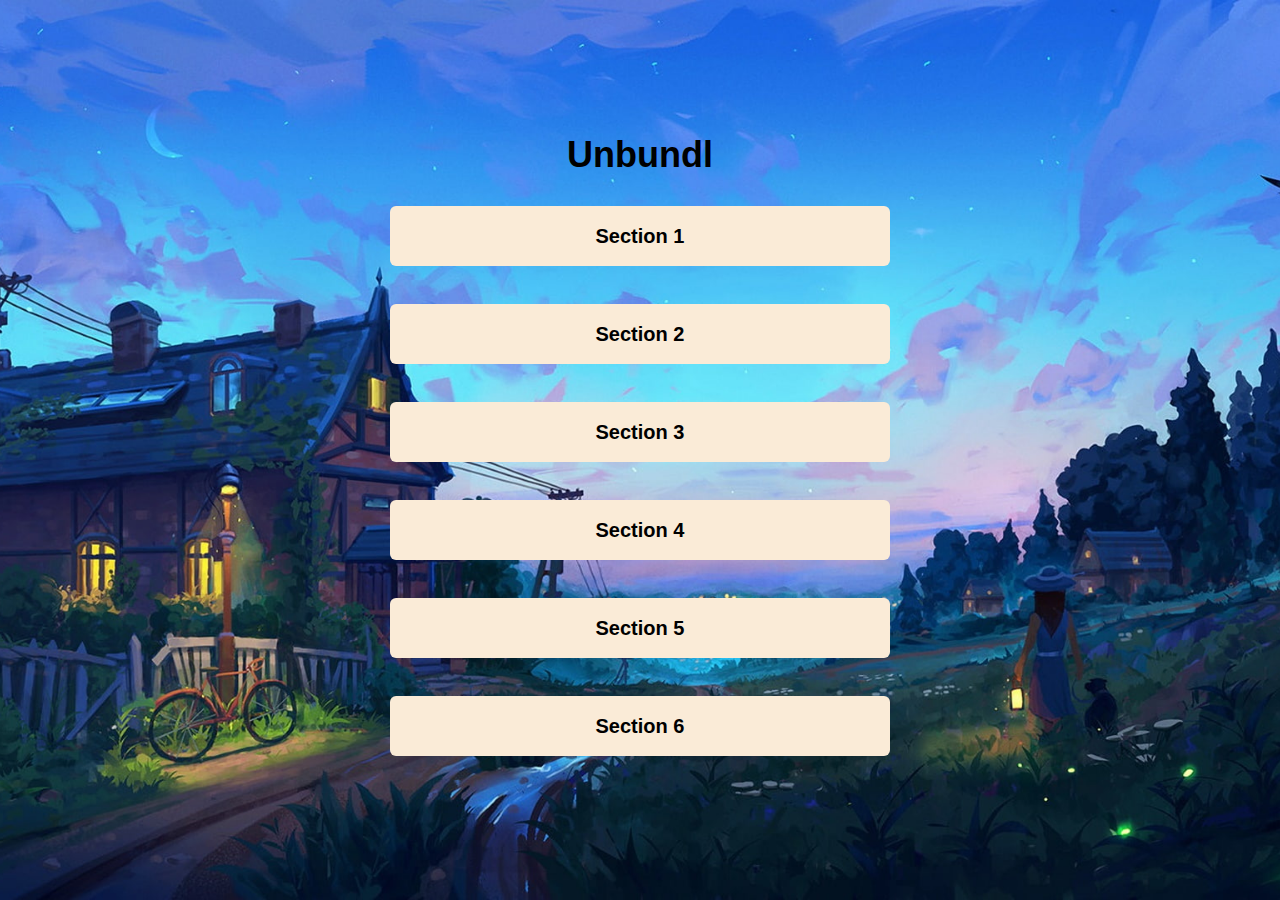
<file: index.html>
<!DOCTYPE html>
<html lang="en">
<head>
  <meta charset="UTF-8">
  <meta name="viewport" content=" width = device-width, initial-scale = 1.0 ">
  <title>Unbundl</title>
   <link rel="stylesheet" href="style.css"> <!-- Linking the CSS file -->
</head>
<body>
   <div class="wrapper">
  <div class="button-container">
    <h1 class="headings">Unbundl</h1>

    <a href="./section1/section1.html" class="butn">Section 1</a><br>
    <a href="./section2/section2.html" class="butn">Section 2</a><br>
    <a href="./section3/section3.html" class="butn">Section 3</a><br>
    <a href="./section4/section4.html" class="butn">Section 4</a><br>
    <a href="./section5/section5.html" class="butn">Section 5</a><br>
    <a href="./section6/section6.html" class="butn">Section 6</a>
  </div>
</div>


</body>
</html>
</file>
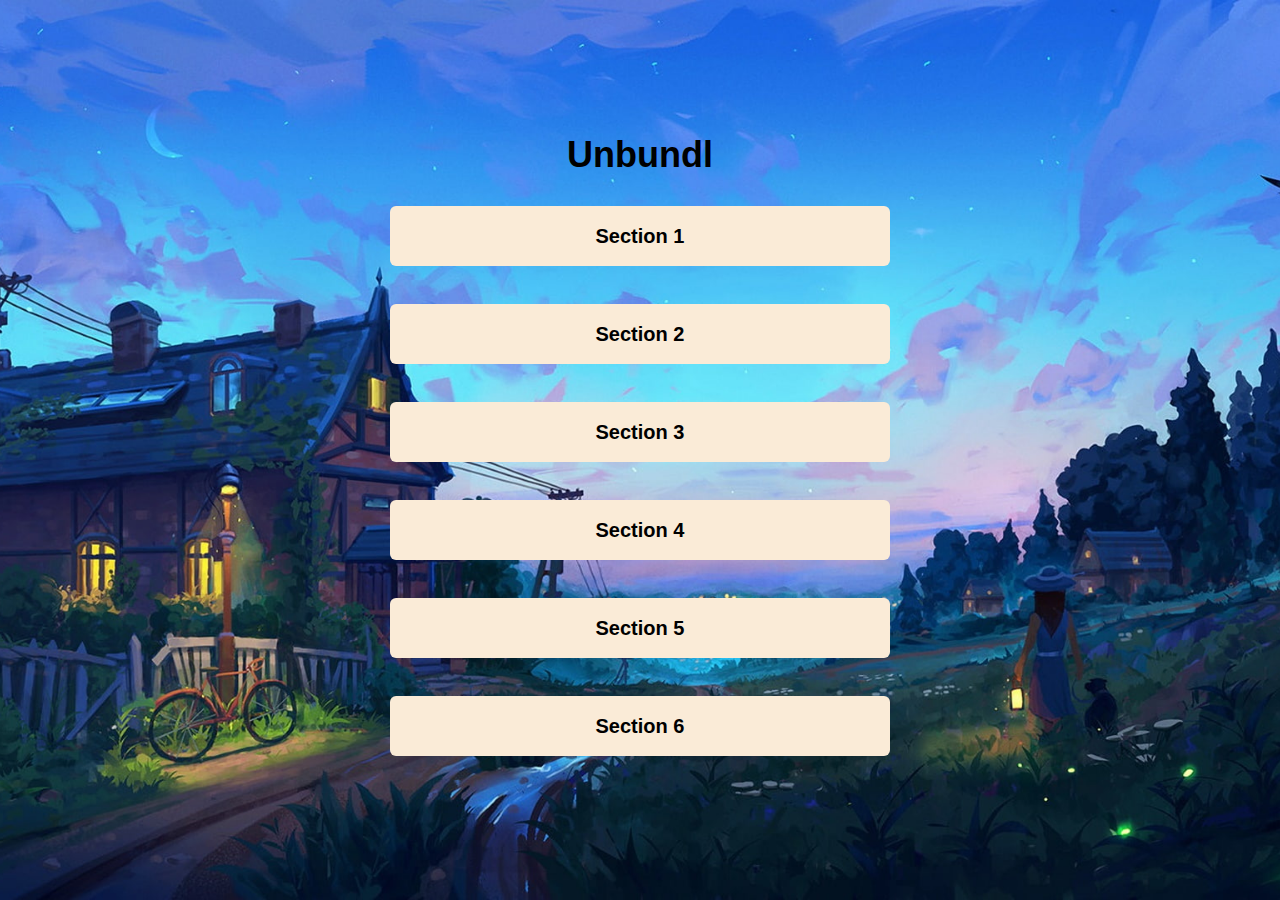
<file: home.html>
<!DOCTYPE html>
<html lang="en">
<head>
  <meta charset="UTF-8">
  <meta name="viewport" content=" width = device-width, initial-scale = 1.0 ">
  <title>Unbundl</title>
   <link rel="stylesheet" href="home.css"> <!-- Linking the CSS file -->
</head>
<body>
   <div class="wrapper">
  <div class="button-container">
    <h1 class="headings">Unbundl</h1>

    <a href="./section1/section1.html" class="butn">Section 1</a><br>
    <a href="./section2/section2.html" class="butn">Section 2</a><br>
    <a href="./section3/section3.html" class="butn">Section 3</a><br>
    <a href="./section4/section4.html" class="butn">Section 4</a><br>
    <a href="./section5/section5.html" class="butn">Section 5</a><br>
    <a href="./section6/section6.html" class="butn">Section 6</a>
  </div>
</div>


</body>
</html>
</file>
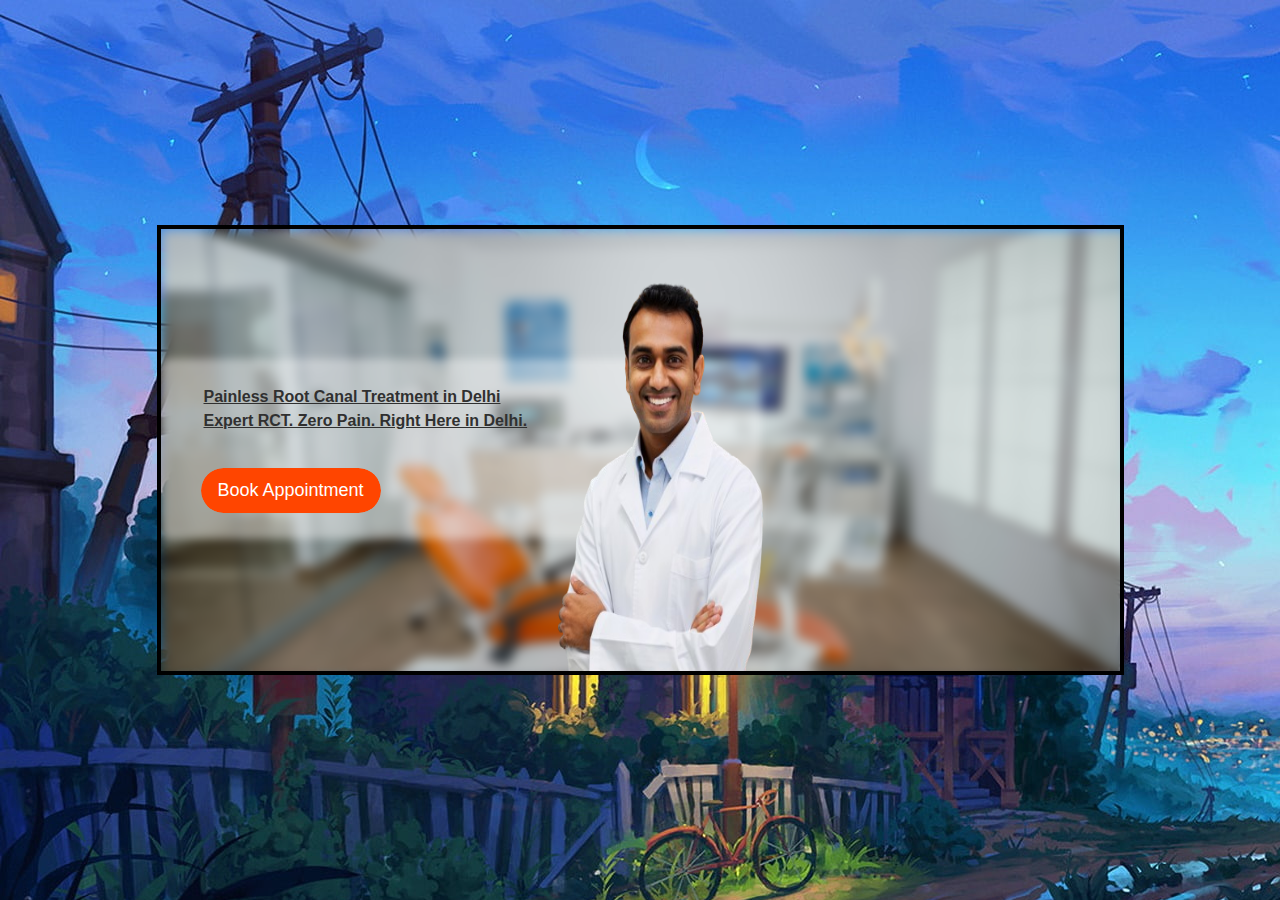
<file: section1/section1.html>
<!DOCTYPE html>
<html lang="en">
<head>
  <meta charset="UTF-8">
  <meta name="viewport" content="width=device-width, initial-scale=1.0">
  <title>Document</title>
  <link rel="stylesheet" href="section1.css">
</head>
<body>

  <div class="section1">
    <img id="imgman" src="./images/man.png"/>

    <div class="boxx">
      <div class="boxx-blur-bg"></div> 

      <div class="boxx-text">
        <h3 id="text1">Painless Root Canal Treatment in Delhi</h3>
        <h3 id="text2">Expert RCT. Zero Pain. Right Here in Delhi.</h3>
      </div>

      <!-- <div class="appointment">
        <div class="bgrnd"></div>
        <h3 id="appointment">Book Appointment</h3>
      </div> -->

      <button class="appointment">
        <div class="bgrnd"></div>
        <h3 id="appointment">Book Appointment</h3>
      </button>

    </div>


    <img id="bck-img" src="./images/sect1_bg.jpg"/>
  </div>
</body>
</html>
</file>
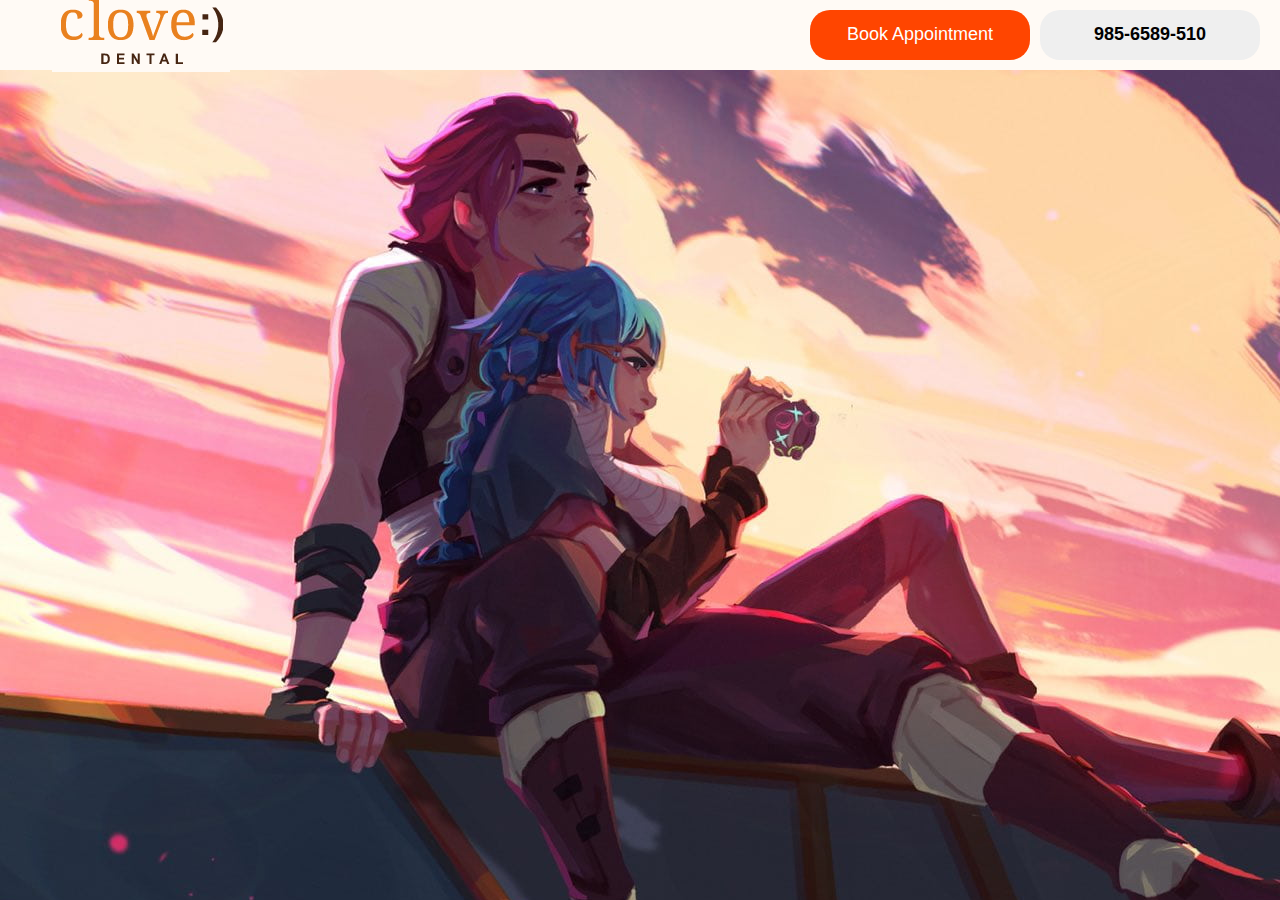
<file: section2/section2.html>
<!DOCTYPE html>
<html lang="en">
<head>
  <meta charset="UTF-8">
  <meta name="viewport" content="width=device-width, initial-scale=1.0">
  <title>section2</title>
  <link rel="stylesheet" href="section2.css">
</head>
<body>
   <div class="navbar">

      <div class="logo">
        <img src="./images/logo.png" alt="logo"/>
      </div>

        <div class="rightside">
          <button class="appointment">
              <div class="bgrnd"></div>
              <h3 id="appointment">Book Appointment</h3>
          </button>

          <button class="appointment">
            <div class="appointment-phn"></div>
            <h3 id="appointment-phn">985-6589-510</h3>
          </button>
        </div>
   </div>
</body>
</html>
</file>
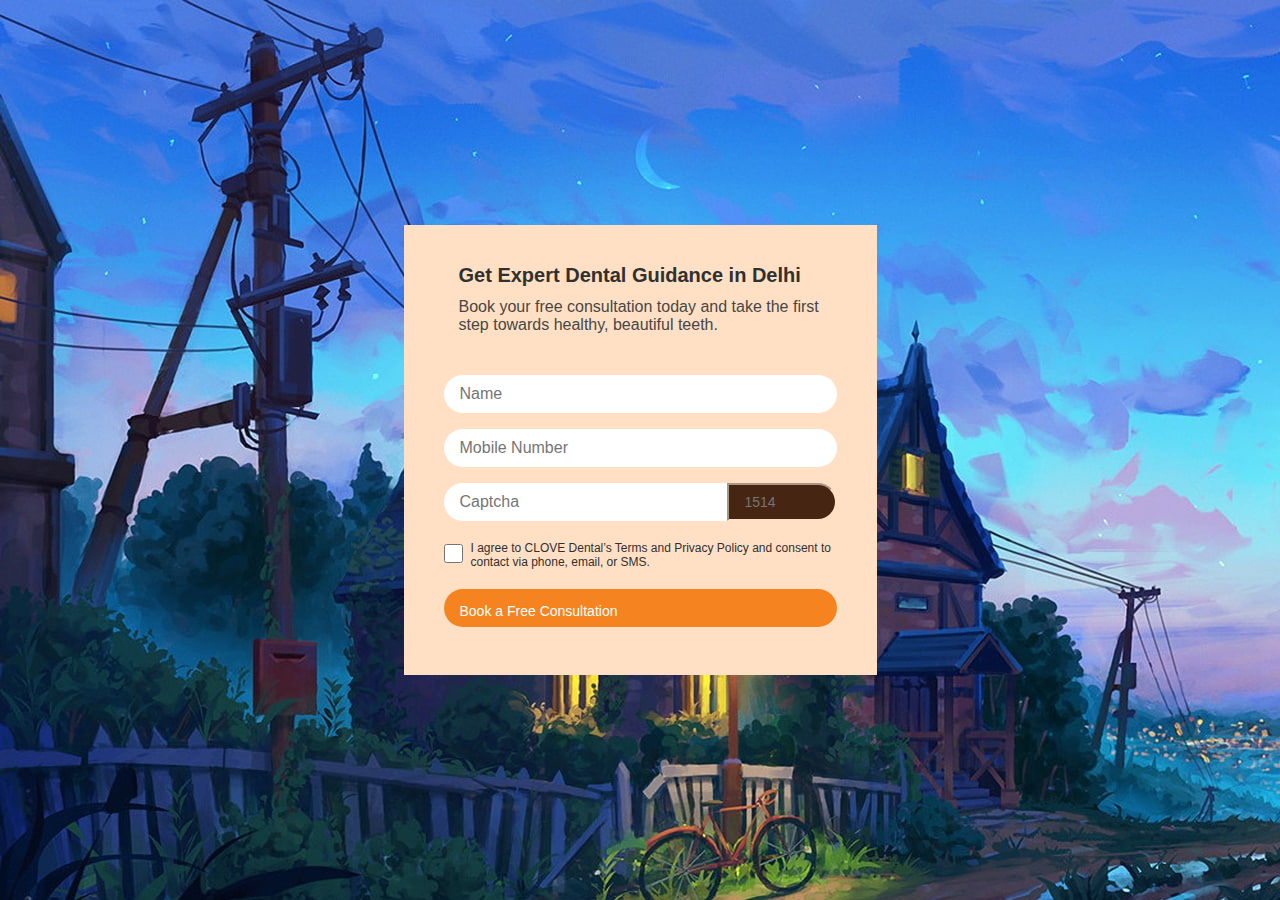
<file: section3/section3.html>
<!DOCTYPE html>
<html lang="en">
<head>
  <meta charset="UTF-8">
  <meta name="viewport" content="width=device-width, initial-scale=1.0">
  <title>section3</title>
  <link rel="stylesheet" href="section3.css">
</head>
<body>
  <div class="boxx">

    <div class="headings">
      <h3 id="text1">Get Expert Dental Guidance in Delhi</h3>
      <h3 id="text2">Book your free consultation today and take the first step towards healthy, beautiful teeth.</h3>
    </div>

    <div class="sub-box">

    <div class="inputs">
      
      <input type="text" id="name" placeholder="Name" />

      <input type="text" id="number" placeholder="Mobile Number" />
      

      <div class="captcha-group">
        <input type="text" id="captcha1" placeholder="Captcha" />
        <input type="text" id="captcha2" placeholder="1514" />
      </div>
    </div>

    <div class="tick-box">
  <input type="checkbox" id="tick-checkbox" />
  <label for="tick-checkbox" class="tick-text">
    I agree to CLOVE Dental’s Terms and Privacy Policy and consent to contact via phone, email, or SMS.
  </label>
</div>


    <div class="consult">
      <h3 id="consult-content">Book a Free Consultation</h3>
    </div>

    </div>

  </div>
</body>
</html>
</file>
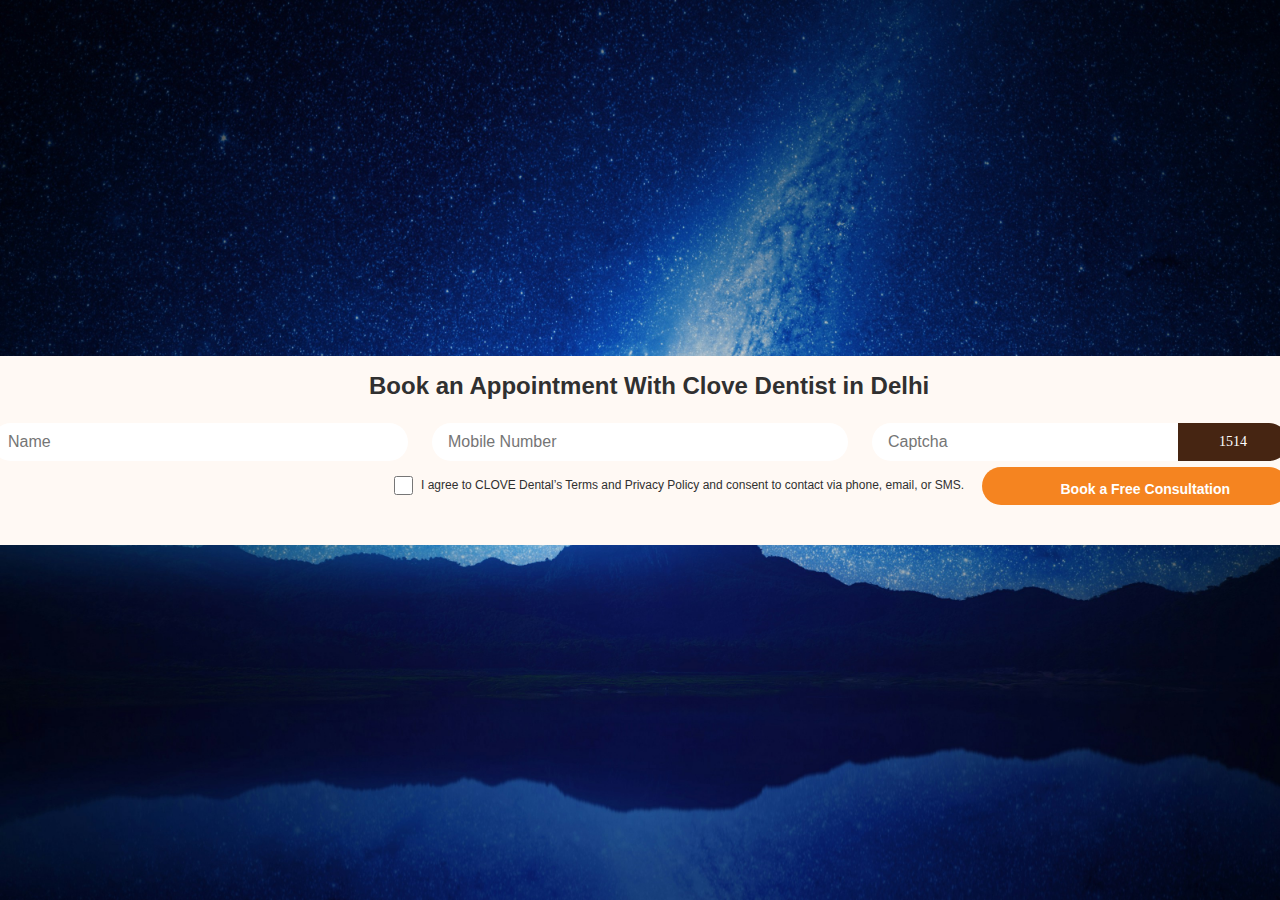
<file: section4/section4.html>
<!DOCTYPE html>
<html lang="en">

<head>
  <meta charset="UTF-8" />
  <meta name="viewport" content="width=device-width, initial-scale=1.0" />
  <title>section4</title>
  <link rel="stylesheet" href="section4.css" />
</head>

<body>
  <div class="main-box">

    <h3 id="heading">Book an Appointment With Clove Dentist in Delhi</h3>

    <form id="appointment-form">
      <div class="details">
        <input type="text" id="name" name="name" placeholder="Name" required />
        <input type="text" id="number" name="number" placeholder="Mobile Number" required />
        <div class="captcha-group">
          <input type="text" id="captcha1" name="captcha" placeholder="Captcha" required />
          <div id="captcha2">1514</div>
        </div>
      </div>
      <div class="consent">
        <div class="tick-box">
          <input type="checkbox" id="tick-checkbox" required />
          <label for="tick-checkbox" class="tick-text">
            I agree to CLOVE Dental’s Terms and Privacy Policy and consent to contact via phone, email, or SMS.
          </label>
        </div>
        <div class="consult-div clickable" id="consult-div">
          <div class="consult">
            <h3 id="consult-content">Book a Free Consultation</h3>
          </div>
        </div>
      </div>
    </form>
  </div>
</body>

</html>
</file>
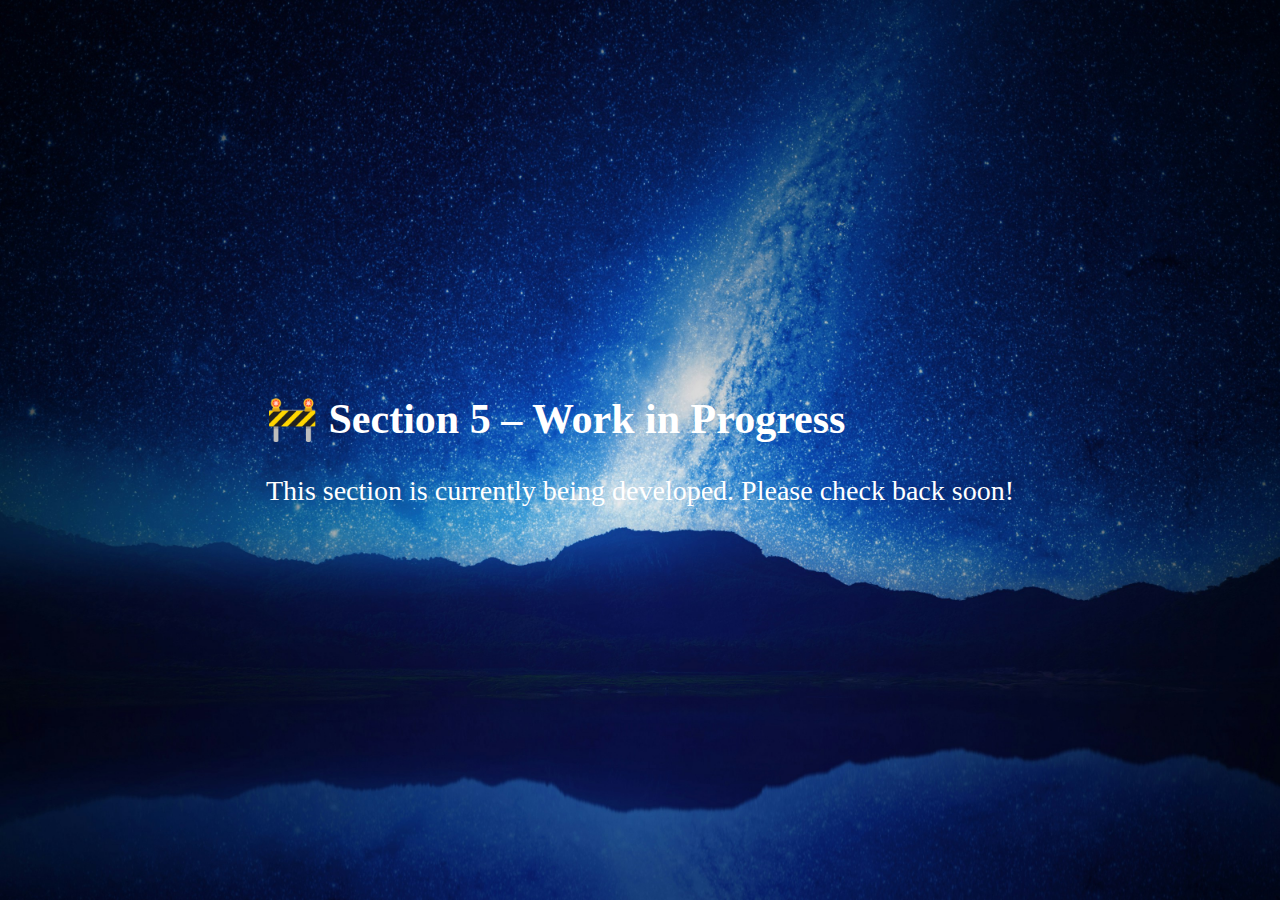
<file: section5/section5.html>
<!DOCTYPE html>
<html lang="en">
<head>
  <meta charset="UTF-8">
  <meta name="viewport" content="width=device-width, initial-scale=1.0">
  <title>section5</title>
  <link rel="stylesheet" href="section5.css">
</head>
<body>
  <div class="section5">
   <h2>🚧 Section 5 – Work in Progress</h2>
   <br>
   <p>This section is currently being developed. Please check back soon!</p>
   </div>

</body>
</html>
</file>
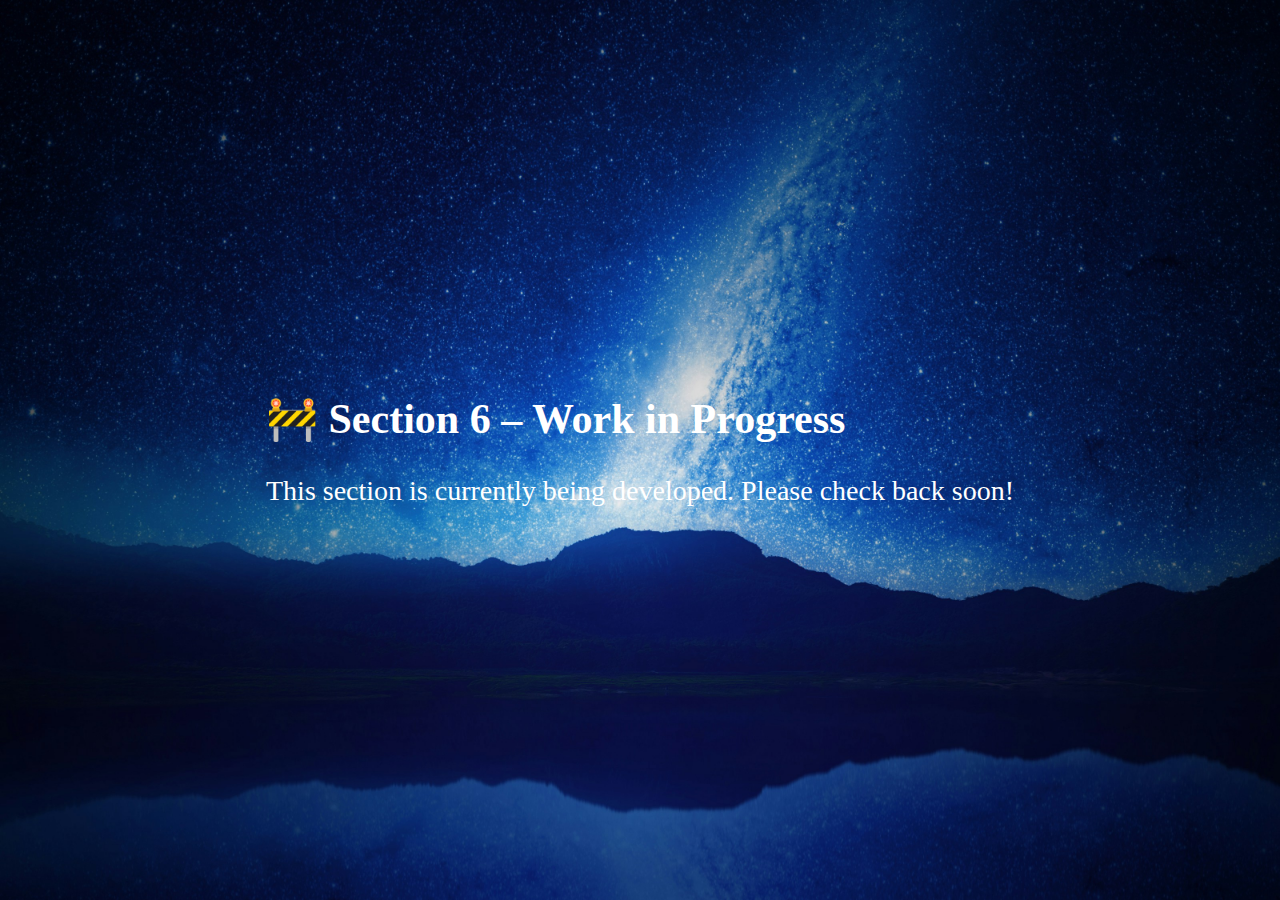
<file: section6/section6.html>
<!DOCTYPE html>
<html lang="en">
<head>
  <meta charset="UTF-8">
  <meta name="viewport" content="width=device-width, initial-scale=1.0">
  <title>section6</title>
  <link rel="stylesheet" href="section6.css">
</head>
<body>
   <div class="section6">
   <h2>🚧 Section 6 – Work in Progress</h2>
   <br>
   <p>This section is currently being developed. Please check back soon!</p>
   </div>
</body>
</html>
</file>
<file: style.css>
* {
  margin: 0;
  padding: 0;
  box-sizing: border-box;
}

html, body {
  height: 100%;
  font-family: Arial, sans-serif;
  background-color: brown;
  background-image: url("./images/bg3.jpg");
  background-size: cover;
  background-position: center;
}

.wrapper {
  height: 100%;
  display: flex;
  justify-content: center;
  align-items: center;
}

.button-container {
  text-align: center;
}

.headings {
  color: black;
  margin-bottom: 30px;
  font-size: 36px;
}

.butn {
  display: flex;
  justify-content: center; /* horizontal center */
  align-items: center;     /* vertical center */
  
  width: 500px;
  height: 60px;
  margin: 10px auto;
  
  padding: 0;
  background-color: antiquewhite;
  color: black;
  font-size: 20px;
  border: none;
  border-radius: 6px;
  text-align: center;
  text-decoration: none;
  transition: background-color 0.3s ease;
  cursor: pointer;
  font-weight: 600;
}


.butn:hover {
  background-color: #f0e0c0;
}
</file>
<file: home.css>
* {
  margin: 0;
  padding: 0;
  box-sizing: border-box;
}

html, body {
  height: 100%;
  font-family: Arial, sans-serif;
  background-color: brown;
  background-image: url("./images/bg3.jpg");
  background-size: cover;
  background-position: center;
}

.wrapper {
  height: 100%;
  display: flex;
  justify-content: center;
  align-items: center;
}

.button-container {
  text-align: center;
}

.headings {
  color: black;
  margin-bottom: 30px;
  font-size: 36px;
}

.butn {
  display: flex;
  justify-content: center; /* horizontal center */
  align-items: center;     /* vertical center */
  
  width: 500px;
  height: 60px;
  margin: 10px auto;
  
  padding: 0;
  background-color: antiquewhite;
  color: black;
  font-size: 20px;
  border: none;
  border-radius: 6px;
  text-align: center;
  text-decoration: none;
  transition: background-color 0.3s ease;
  cursor: pointer;
  font-weight: 600;
}


.butn:hover {
  background-color: #f0e0c0;
}
</file>
<file: section2/section2.css>
*{
  padding: 0;
  margin: 0;
  box-sizing: border-box;
}

body {
  background-image: url("../images/bg.jpg");
}

.navbar{
  background-color:#FFFAF5;
  width:100%;
  height:70px;
  display: flex;
  justify-content: space-between; 
  align-items: center;
  padding: 0 20px;
}
.logo{
  margin-left: 2rem;
}

.rightside {
  display: flex;
  gap: 10px;
}

.appointment {
  position: relative;  /* to contain absolute children */
  width: 220px;
  height: 50px;
  padding: 10px;
  z-index: 1;
  display: flex;
  align-items: center;
  justify-content: center;
  border-radius: 20px;
  border:none;

}

#appointment {
  position: relative;  /* so it’s above .bgrnd */
  color: white;
  font-family: 'Figtree', sans-serif;
  font-weight: 400;
  font-size: 18px;
  line-height: 1.2;
  text-align: center;
  margin: 0;
  z-index: 1;
  user-select: none;
}

.bgrnd {
  position: absolute;
  top: 0; left: 0; right: 0; bottom: 0;
  background-color: orangered;
  border-radius: 20px;
  z-index: 0; /* behind the text */
}

#appointment-phn {
  position: relative;  /* so it’s above .bgrnd */
  color: black;
  font-family: 'Figtree', sans-serif;
  font-weight: 600;
  font-size: 18px;
  line-height: 1.2;
  text-align: center;
  margin: 0;
  z-index: 1;
  user-select: none;
}
</file>
<file: section3/section3.css>
*{
  padding: 0;
  margin: 0;
  box-sizing: border-box;
}
html, body {
  height: 100%;
  margin: 0%;
}
.boxx {
  width: 473px;
  height: 450px;
  background-color: #ffe0c4;
  padding: 24px 40px 24px 40px;
  gap:20px;
  display: flex;
  flex-direction: column;
}

body {
  background-image: url("../images/bg3.jpg");
  display: flex;
  justify-content: center; 
  align-items: center;     
  height: 100vh;
}
.headings{
  width:393px;
  height:76px;
  gap: 8px;
  display: flex;
  flex-direction: column;
  margin :15px;
}
#text1{
  width:393px;
  height:26px;
  font-weight: 700;
  font-style: bold;
  font-size: 20px;
  letter-spacing: 0%;
  color: #303030;
  font-family: 'Figtree', sans-serif;
  top:0;
}
#text2{
  width: 393px;
  height:42px;
  font-weight: 400;
  font-style: regular;
  font-size: 16px;
  letter-spacing: 0%;
  color: #474747;
  font-family: 'Figtree', sans-serif;
}

.sub-box{
  width:393px;
  height:256px;
  gap:20px;
  display: flex;
  flex-direction: column;
}

.inputs{
  width:393px;
  height:146px;
  gap:16px;
  display: flex;
   flex-direction: column;
}

#name{
  width:393px;
  height:38px;
  border-radius: 24px;
  border:1px;
  border-color: #ffe0c4;
  gap:10px;
  background-color:#ffffff;
  padding:14px 16px 14px 16px;
  color:#777777;
  font-weight: 400;
  font-size:16px;
}
#number{
  width:393px;
  height:38px;
  border-radius: 24px;
  border:1px;
  border-color: #ffe0c4;
  padding:14px 16px 14px 16px;
  gap:10px;
  background-color:#ffffff;
  color:#777777;
  font-weight: 400;
  font-size:16px;
}
.captcha-group {
  display: flex;
  gap: 0; /* You can add if you want spacing */
}
#captcha1{
  width:283px;
  height:38px;
  border-top-left-radius: 24px;
  border-bottom-left-radius: 24px;
  border:1px;
  border-color: #ffe0c4;
  padding:17px 16px 17px 16px;
  gap:10px;
  background-color:#ffffff;
  color:#777777;
  font-weight: 400;
  font-size:16px;
}
#captcha2{
  width:110px;
  height:38px;
  border-top-right-radius: 24px;
  border-bottom-right-radius: 24px;
  /* border:1px; */
  border-color: #ffe0c4;
  padding:17px 16px 17px 16px;
  gap:10px;
  background-color:#462512;
  color:white;
  font-weight: 400;
  font-size:14px;
}


.tick-box {
  width: 393px;
  display: flex;
  align-items: flex-start;
  gap: 8px;
}

#tick-checkbox {
  width: 19px;
  height: 19px;
  border-radius: 4px;
  border: 1px solid #ffe0c4;
  background-color: white;
  margin-top: 3px; /* Align vertically with text */
}

.tick-text {
  width: 366px;
  font-family: 'Figtree', sans-serif;
  font-weight: 400;
  font-size: 12px;
  color: #303030;
}

.consult{
  width:393px;
  height:38px;
  border-radius: 24px;
  padding:14px 16px 14px 16px;
  gap:10px;
  background-color: #F58420;
}
#consult-content{
  width:160px;
  height:10px;
  font-family: 'Figtree', sans-serif;
  font-weight: 400;
  font-size: 14px;
  color:white;
}
</file>
<file: section4/section4.css>
* {
  padding: 0;
  margin: 0;
  box-sizing: border-box;
}

html,
body {
  height: 100%;
  margin: 0;
}

body {
  background-image: url("../images/bg2.jpg");
  display: flex;
  justify-content: center;
  align-items: center;
  height: 100vh;
  background-size: cover;
  background-position: center;
}

.main-box {
  width: 1320px;
  height: 189px;
  background-color: #fff9f4;
  /* background-color: black; */
  padding: 16px 12px 16px 12px;
  gap: 20px;
  display: flex;
  flex-direction: column;
  border-radius: 10px;
}

#heading {
  width: 542px;
  height: 31px;
  font-weight: 700;
  font-size: 24px;
  color: #303030;
  margin: 0 auto;
  /* centers  h3 */
  text-align: center;
  white-space: nowrap;
  font-family: 'Figtree', sans-serif;

}

.sub-box {
  width: 1296px;
  height: 106px;
  gap: 24px;
  display: flex;
  flex-direction: column;
}

.details {
  width: 1296px;
  height: 44px;
  gap: 24px;
  display: flex;
}

#name {
  width: 416px;
  height: 38px;
  border-radius: 24px;
  border: 1px;
  border-color: #ffe0c4;
  border-radius: 24px;
  gap: 10px;
  background-color: #ffffff;
  padding: 17px 16px 17px 16px;
  color: white;
  font-weight: 400;
  font-size: 16px;
}

#number {
  width: 416px;
  height: 38px;
  border-radius: 24px;
  border: 1px;
  border-color: #ffe0c4;
  border-radius: 24px;
  gap: 10px;
  background-color: #ffffff;
  padding: 17px 16px 17px 16px;
  color: white;
  font-weight: 400;
  font-size: 16px;
}

.captcha-group {
  display: flex;
  gap: 0;
  width: 416px;
  height: 44px;
}

#captcha1 {
  width: 306px;
  height: 38px;
  border-top-left-radius: 24px;
  border-bottom-left-radius: 24px;
  border: 1px;
  border-color: #ffe0c4;
  padding: 17px 16px 17px 16px;
  gap: 10px;
  background-color: #ffffff;
  color: white;
  font-weight: 400;
  font-size: 16px;
}

#captcha2 {
  width: 110px;
  height: 38px;
  border-top-right-radius: 24px;
  border-bottom-right-radius: 24px;
  background-color: #462512;
  color: white;
  font-weight: 400;
  font-size: 14px;
  padding: 17px 16px;
  display: flex;
  align-items: center;
  justify-content: center;
}

.consent {
  display: flex;
  width: 1296px;
  height: 38px;
  gap: 24px;
  flex-direction: row;
  align-items: center;
  justify-content: flex-end;
}

.tick-box {
  width: 564px;
  align-items: center;
  height: 19px;
  display: flex;
  gap: 8px;
  white-space: nowrap;
}

#tick-checkbox {
  width: 19px;
  height: 19px;
  border-radius: 4px;
  border: 1px solid #ffe0c4;
  background-color: white;
}

.tick-text {
  width: 537px;
  height: 16px;
  font-family: 'Figtree', sans-serif;
  font-weight: 400;
  font-size: 12px;
  color: #303030;
}

.consult-div {
  width: 306px;
  height: 38px;
  gap: 4px;
  z-index: 0;
}

.consult {
  display: flex;
  justify-content: center;
  align-items: center;
  width: 306px;
  height: 38px;
  border-radius: 24px;
  padding: 16px;
  background-color: #f58420;
}

#consult-content {
  width: 149px;
  height: 10px;
  font-family: 'Figtree', sans-serif;
  font-weight: 600;
  font-size: 14px;
  color: white;
  white-space: nowrap;
  margin: 0;
}

.details input#name,
.details input#number,
.details input#captcha1 {
  position: relative;
  z-index: 1;
}
</file>
<file: section5/section5.css>
*{
  padding: 0;
  margin: 0;
  box-sizing: border-box;
}
html, body {
  height: 100%;
  margin: 0;
}
body {
  background-image: url("../images/bg2.jpg");
  display: flex;
  justify-content: center; 
  align-items: center;     
  height: 100vh;
  background-size: cover;
  background-position: center;
}
.section5{
  color:white;
  font-size: 28px;
  font-style: 'serif';
}
</file>
<file: section6/section6.css>
*{
  padding: 0;
  margin: 0;
  box-sizing: border-box;
}
html, body {
  height: 100%;
  margin: 0;
}
body {
  background-image: url("../images/bg2.jpg");
  display: flex;
  justify-content: center; 
  align-items: center;     
  height: 100vh;
  background-size: cover;
  background-position: center;
}
.section6{
  color:white;
  font-size: 28px;
  font-style: 'serif';
}
</file>
<file: section1/section1.css>
/* Reset */
* {
  margin: 0;
  padding: 0;
  box-sizing: border-box;
}

/* Center the section1 inside the viewport */
html, body {
  height: 100%;
  width: 100%;
  margin: 0;
  display: flex;
  justify-content: center;
  align-items: center;
  font-family: Arial, sans-serif, 'Figtree';
  overflow: hidden;
  position: relative;
}
body{
  background-image: url("../images/bg3.jpg");
}

.section1 {
  width: 967px;
  height: 450px;
  position: relative;
  border:4px solid black;
  overflow: hidden;
}

/* Image man */
#imgman {
  width: 314px;
  height: 706px;
  position: absolute;
  left: 300px;
  bottom: 0;
  transform: scaleX(-1);
  z-index: 5;
}

.boxx {
  position: absolute; /* position inside .section1 */
  width: 600px;       /* fit inside .section1 */
  height: 180px;
  padding: 24px 40px;
  gap: 20px;
  display: flex;
  flex-direction: column;
  justify-content: center;
  top:130px;
  left:0;
  background: transparent;
  z-index: 3; /* above images */
}

.boxx-blur-bg {
  position: absolute;
  top: 0; left: 0; right: 0; bottom: 0;
  background-color: white;
  filter: blur(4px);
  border-radius: 8px;
  opacity: 0.4;
  z-index: 0;
}

.boxx-text {
  position: relative;
  z-index: 1;
  color: #303030;
}

.appointment {
  position: relative;
  width: 180px;
  height: 45px;
  margin-top: 15px;
  border-radius: 25px;
  border: none;
  cursor: pointer;
  overflow: hidden;
  z-index: 1;
  display: flex;
  justify-content: center;
  align-items: center;
  background: none;
}

.bgrnd {
  position: absolute;
  top: 0; left: 0; right: 0; bottom: 0;
  background-color: orangered;
  border-radius: 25px;
  z-index: 0;
  transition: background-color 0.3s ease;
}

.appointment:hover .bgrnd {
  background-color: #ff6b00;
}

#text1 {
  text-decoration: underline;
  padding: 3px;;
  font-family: 'Figtree', sans-serif; 
  font-weight: 800;       
  font-style:normal;
  font-size: 16px;
  color: #303030;

}
#text2{
  text-decoration: underline;
  padding: 3px;
  font-family: 'Figtree', sans-serif;
  font-weight:600;
  font-style: normal ;
  font-size:16px;

}




#appointment {
  position: relative;  /* so it’s above .bgrnd */
  color: white;
  font-family: 'Figtree', sans-serif;
  font-weight: 400;
  font-size: 18px;
  text-align: center;
  margin: 0;
  z-index: 1;
  user-select: none;
}

/* Background image */
#bck-img {
  width: 967px;
  height: 450px;
  filter: blur(6px);
  position: absolute;
  top: 0;
  left: 0;
  z-index: 0;
}
</file>
